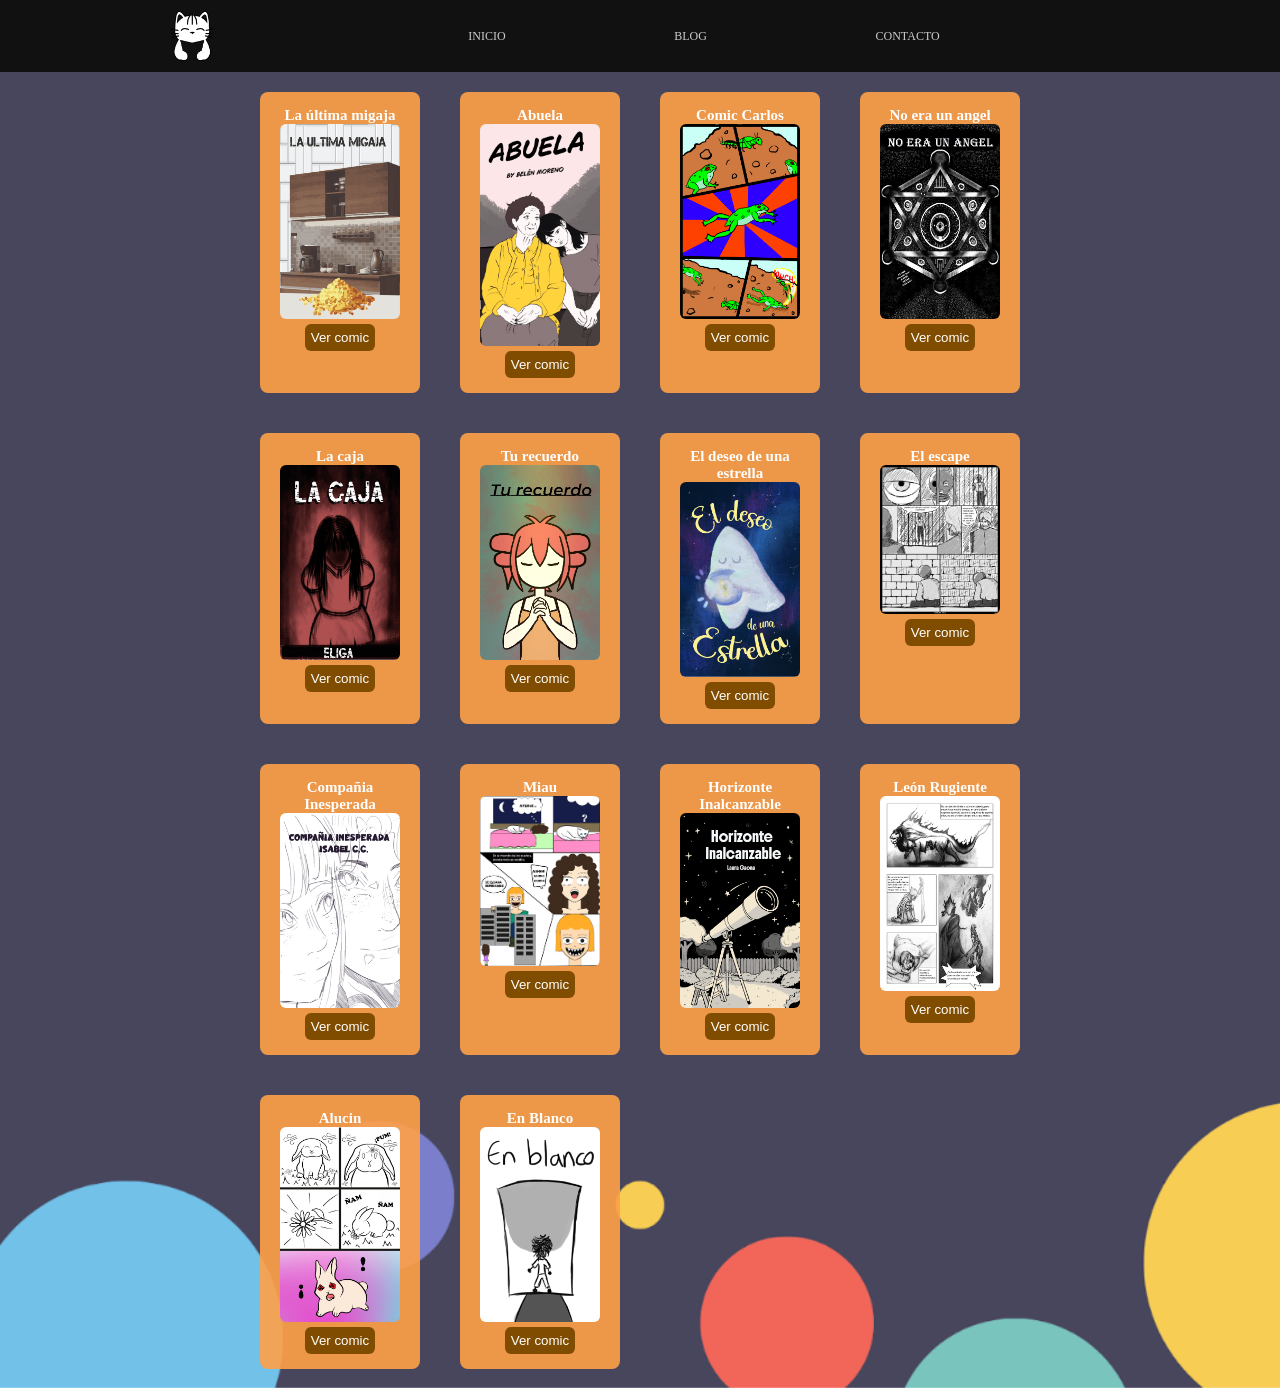
<file: index.html>
<!DOCTYPE html>
<html lang="en">
<head>
    <meta charset="UTF-8">
    <meta name="viewport" content="width=device-width, initial-scale=1.0">
    <title>COMICS DAW8A</title>
    <link rel="stylesheet" href="./zstyle.css">
</head>
<body>
<header>
    <div class="logo-container">
        <img src="./LOGO_COMIC.png" class="logo">
    </div>

    <nav>
        <a href="">INICIO</a>
        <a href="">BLOG</a>
        <a href="">CONTACTO</a>
    </nav>
</header>
<div class="contenedor">

    <div class="fondocomic">
        <h2>La última migaja</h2>
        <img src="./AraComic/La Ultima Migaja_AraiVazquez_Portada.jpg">
        <a href="./Aracomic.html">
            <button>Ver comic</button>
        </a>
    </div>

    <div class="fondocomic">
        <h2>Abuela</h2>
        <img src="./BelenComic/Abuela.jpg">
        <a href="Belencomic.html">
            <button>Ver comic</button>
        </a>
    </div>

    <div class="fondocomic">
        <h2>Comic Carlos</h2>
        <img src="./CarlosComic/COMIC 1.jpg">
        <a href="Carloscomic.html">
            <button>Ver comic</button>
        </a>
    </div>

    <div class="fondocomic">
        <h2>No era un angel</h2>
        <img src="./DavidComic/David1.jpg">
        <a href="Davidcomic.html">
            <button>Ver comic</button>
        </a>
    </div>

   <div class="fondocomic">
        <h2>La caja</h2>
        <img src="./EliComic/COMIC ELI_1.jpg">
        <a href="Elicomic.html">
            <button>Ver comic</button>
        </a>
    </div>

    <div class="fondocomic">
        <h2>Tu recuerdo</h2>
        <img src="./EmilioComic/PORTADA Emilio.jpg">
        <a href="Emiliocomic.html">
            <button>Ver comic</button>
        </a>
    </div>

   <div class="fondocomic">
        <h2>El deseo de una estrella</h2>
        <img src="./GabyComic/Gaby1.jpg">
        <a href="Gabycomic.html">
            <button>Ver comic</button>
        </a>
    </div>

   <div class="fondocomic">
        <h2>El escape</h2>
        <img src="./GeorgyComic/Comic Georgy 1.jpg">
        <a href="Georgycomic.html">
            <button>Ver comic</button>
        </a>
    </div>

   <div class="fondocomic">
        <h2>Compañia Inesperada</h2>
        <img src="./IsaComic/Comic-portada1.jpg"> 
        <a href="Isacomic.html">
            <button>Ver comic</button>
        </a>
    </div>

   <div class="fondocomic">
        <h2>Miau</h2>
        <img src="./JossComic/1_joss.jpg">
        <a href="Josscomic.html">
            <button>Ver comic</button>
        </a>
    </div>

   <div class="fondocomic">
        <h2>Horizonte Inalcanzable</h2>
        <img src="./LauComic/Laucomic1.jpg">
        <a href="Laucomic.html">
            <button>Ver comic</button>
        </a>
    </div>

   <div class="fondocomic">
        <h2>León Rugiente</h2>
        <img src="./SonicComic/LeonRugiente-1.jpg">
        <a href="Sonicomic.html">
            <button>Ver comic</button>
        </a>
    </div>

   <div class="fondocomic">
        <h2>Alucin</h2>
        <img src="./YadiComic/PAGINA 1.jpg">
        <a href="Yadicomic.html">
            <button>Ver comic</button>
        </a>
    </div>

       <div class="fondocomic">
        <h2>En Blanco</h2>
        <img src="./LiamComic/En blanco_Pagina 1_ Portada.jpg">
        <a href="Liamcomic.html">
            <button>Ver comic</button>
        </a>
    </div>

</div>
</body>
</html>
</file>
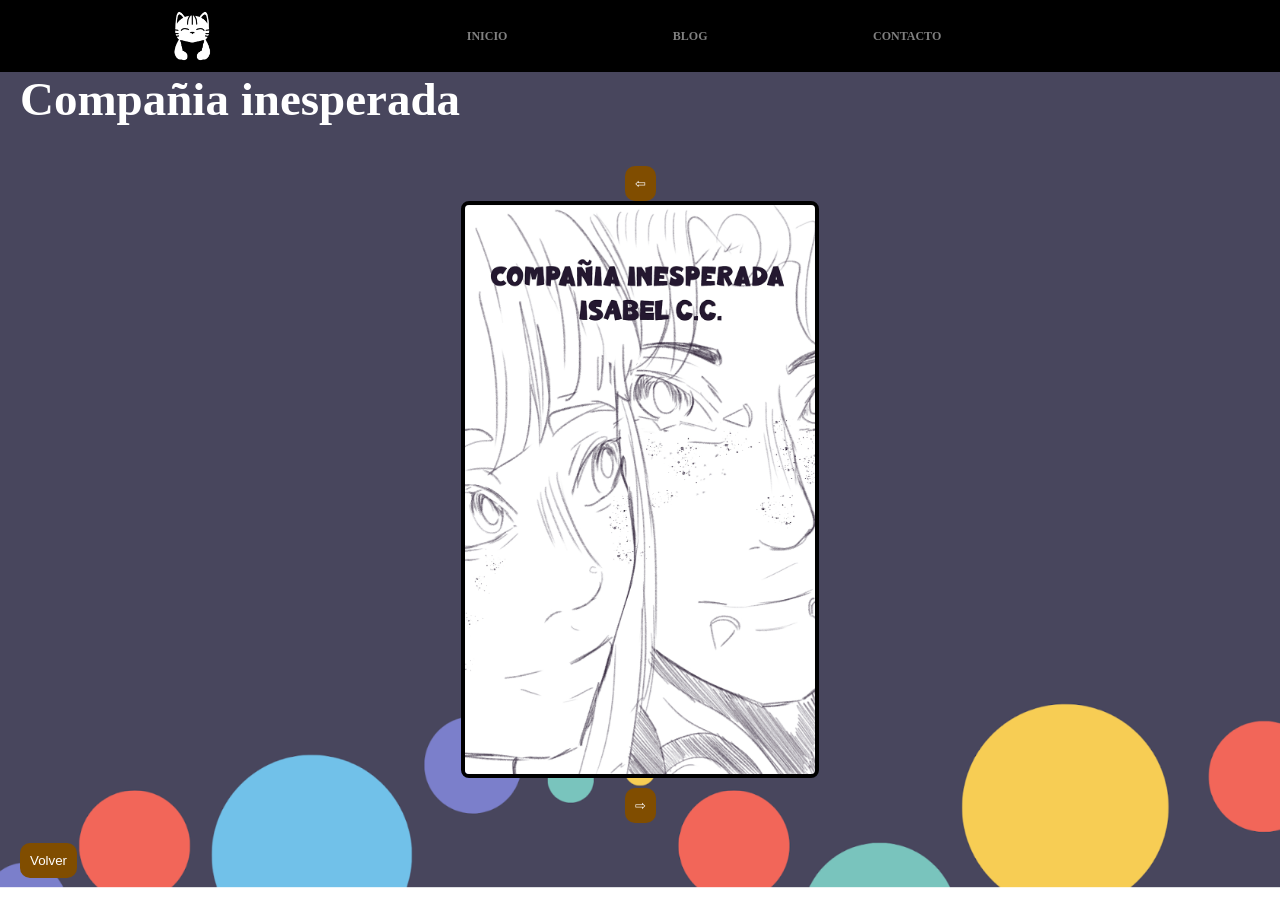
<file: Isacomic.html>
<!DOCTYPE html>
<html lang="en">
<head>
    <meta charset="UTF-8">
    <meta name="viewport" content="width=device-width, initial-scale=1.0">
    <title>Document</title>
    <link rel="stylesheet" href="zgeneralcomic.css">
    <script src="./Actions9.js" defer></script>
</head>
<body>
<header>
    <div class="logo-container">
        <img src="./LOGO_COMIC.png" class="logo">
    </div>

    <nav>
        <a href="./index.html">INICIO</a>
        <a href="">BLOG</a>
        <a href="">CONTACTO</a>
    </nav>
</header>
<h1>Compañia inesperada</h1>

<div class="visor">
    <button onclick="anteriorPagina()" id="anteriorBTN">⇦</button>
    <img id="pagina" class="comic-img" src="pagina1.jpg">
    <button onclick="siguientePagina()" id="siguienteBTN">⇨</button>
</div>

        <a href="./index.html">
            <button>Volver</button>
        </a>

</body>
</html>
</file>
<file: zstyle.css>
body {
    margin: 0;
    padding: 0;
    box-sizing: border-box;
    font-size: 10px;
    background-image: url("./fondopagina.png");
    background-size: cover;
    background-repeat: no-repeat;
    background-position: center;
}

h1, h2, h3 {
    margin: 0;
    color: white;
}

header {
    width: 100%;
    height: 8vh;
    background-color: #111;
    display: flex;
}

.logo-container {
    display: flex;
    justify-content: center;
    align-items: center;
    width: 30%;
}

.logo {
    height: 50px;
}

nav {
    display: flex;
    justify-content: space-around;
    align-items: center;
    width: 50%;
}

a {
    text-decoration: none;
    color: #ccc;
    font-family: laMonse;
    font-size: 1.2em;
    padding: 10px 15px;
    border-radius: 5px;
}

a:hover {
    background-color: #ffb347;
    color: black;
}


h1 {
    font-family: titulos;
    font-size: 4em;
    margin: 20px;
    text-align: center;
}

.contenedor{
    display: grid;
    grid-template-columns: repeat(4, 160px);
    justify-content: center;
    gap: 40px;
    padding: 20px;
}

.fondocomic{
    background-color: rgba(255, 160, 71, 0.9);
    padding: 15px;
    border-radius: 8px;
    text-align: center;
}

.fondocomic img{
    max-width: 120px;
    width: 100%;
    height: auto;
    border-radius: 6px;
    display: block;
    margin: 0 auto;
}

button{
    margin-top: 5px;
    padding: 6px;
    border: none;
    background-color: #804d00;
    color: white;
    border-radius: 6px;
    cursor: pointer;
}

button:hover{
    background-color: #a86400;
}
</file>
<file: zgeneralcomic.css>
body {
    margin: 0;
    padding: 0;
    box-sizing: border-box;
    font-size: 10px;
    background-image: url("./fondopagina.png");
    background-size: cover;
    background-repeat: no-repeat;
    background-position: center;
}

h1, h2, h3, h4, h5, h6 {
    margin: 0;
    color: rgb(255, 255, 255);
}

header {
    width: 100%;
    height: 8vh;
    background-color: rgb(0, 0, 0);
    display: flex;
}

.logo-container {
    display: flex;
    justify-content: center;
    align-items: center;
    width: 30%;
    height: 100%;
    background-color: black;
}


.logo {
    height: 50px;
    width: auto;
}

nav {
    display: flex;
    justify-content: space-around;
    align-items: center;
    width: 50%;
    height: 100%;
    background-color: black;
}

a {
    text-decoration: none;
    color: grey;
    font-family: laMonse;
    font-weight: 600;
    font-size: 1.2em;
    display: block;
    padding: 10px 20px;
}

main {
    width: 100%;
    height: 92vh;
    background-size: contain;
    background-repeat: no-repeat;
    background-position: right;
    background-position-x: 150%;
    background-position-y: 51%;
}

.tramado {
    opacity: 60%;
}

h1 {
    font-family: titulos;
    font-size: 4.7em;
    margin: 0;
    color: white;
    margin-left: 20px;
}

p {
    font-family: lamonse;
    font-weight: light;
    font-size: 2em;
    margin-left: 20px;
    color: white;
}

a:hover {
    background-color: rgb(226, 230, 22);
    color: white;
}

.titulo{
    margin: 20px;
}

.contenedor{
    display: grid;
    grid-template-columns: repeat(4, 1fr);
    gap: 20px;
    padding: 20px;
}

.card{
    background-color: #222;
    padding: 15px;
    border-radius: 15px;
}

.card img{
    width: 100%;
    border-radius: 10px;
}

button{
    margin-top: 10px;
    padding: 10px;
    border: none;
    background-color: rgb(128, 77, 0);
    color: white;
    border-radius: 10px;
    cursor: pointer;
}

.comic-img{
    max-width: 350px;
    width: 100%;
    height: auto;
}

.visor{
    display: flex;
    flex-direction: column;
    align-items: center;
    margin-top: 30px;
}

.comic-img{
    max-width: 350px;
    width: 100%;
    height: auto;
    border: 4px solid #000;
    border-radius: 8px;
}

.controles{
    margin-top: 10px;
    display: flex;
    gap: 15px;
}

.controles button{
    padding: 8px 12px;
    font-size: 18px;
}
</file>
